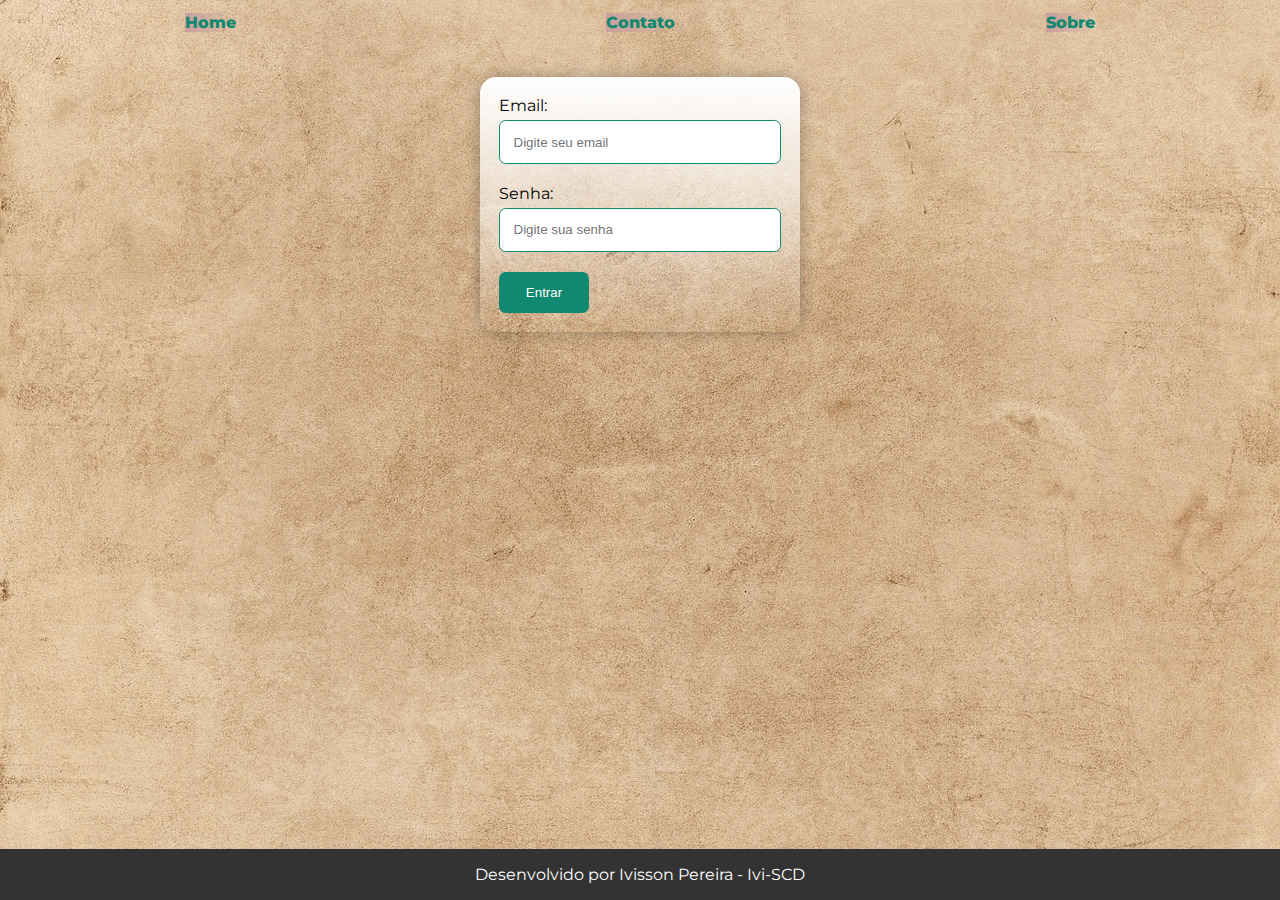
<file: atividade-01-login/index.html>
<!DOCTYPE html>
<html lang="en">
  <head>
    <meta charset="UTF-8" />
    <meta name="viewport" content="width=device-width, initial-scale=1.0" />
    <title>Login</title>
    <link rel="stylesheet" href="./assets/css/styles.css" />
  </head>
  <body>
    <header>
      <nav class="navegacao">
        <ul class="navegacao__lista">
          <a class="navegacao__lista__item" href="">Home</a
          ><a class="navegacao__lista__item" href="">Contato</a
          ><a class="navegacao__lista__item" href="">Sobre</a>
        </ul>
      </nav>
    </header>

    <main>
      <form action="" method="POST" class="form-login">
        <label class="form-login__label" for="email">Email: </label>
        <input
          class="form-login__input"
          type="text"
          name="email"
          id="email"
          placeholder="Digite seu email"
        />

        <label class="form-login__label" for="password">Senha: </label>
        <input
          class="form-login__input"
          type="password"
          name="senha"
          id="senha"
          placeholder="Digite sua senha"
        />
        <button class="form-login__button" type="submit">Entrar</button>
      </form>
    </main>

    <footer>
      <p>Desenvolvido por Ivisson Pereira - Ivi-SCD</p>
    </footer>
  </body>
</html>
</file>
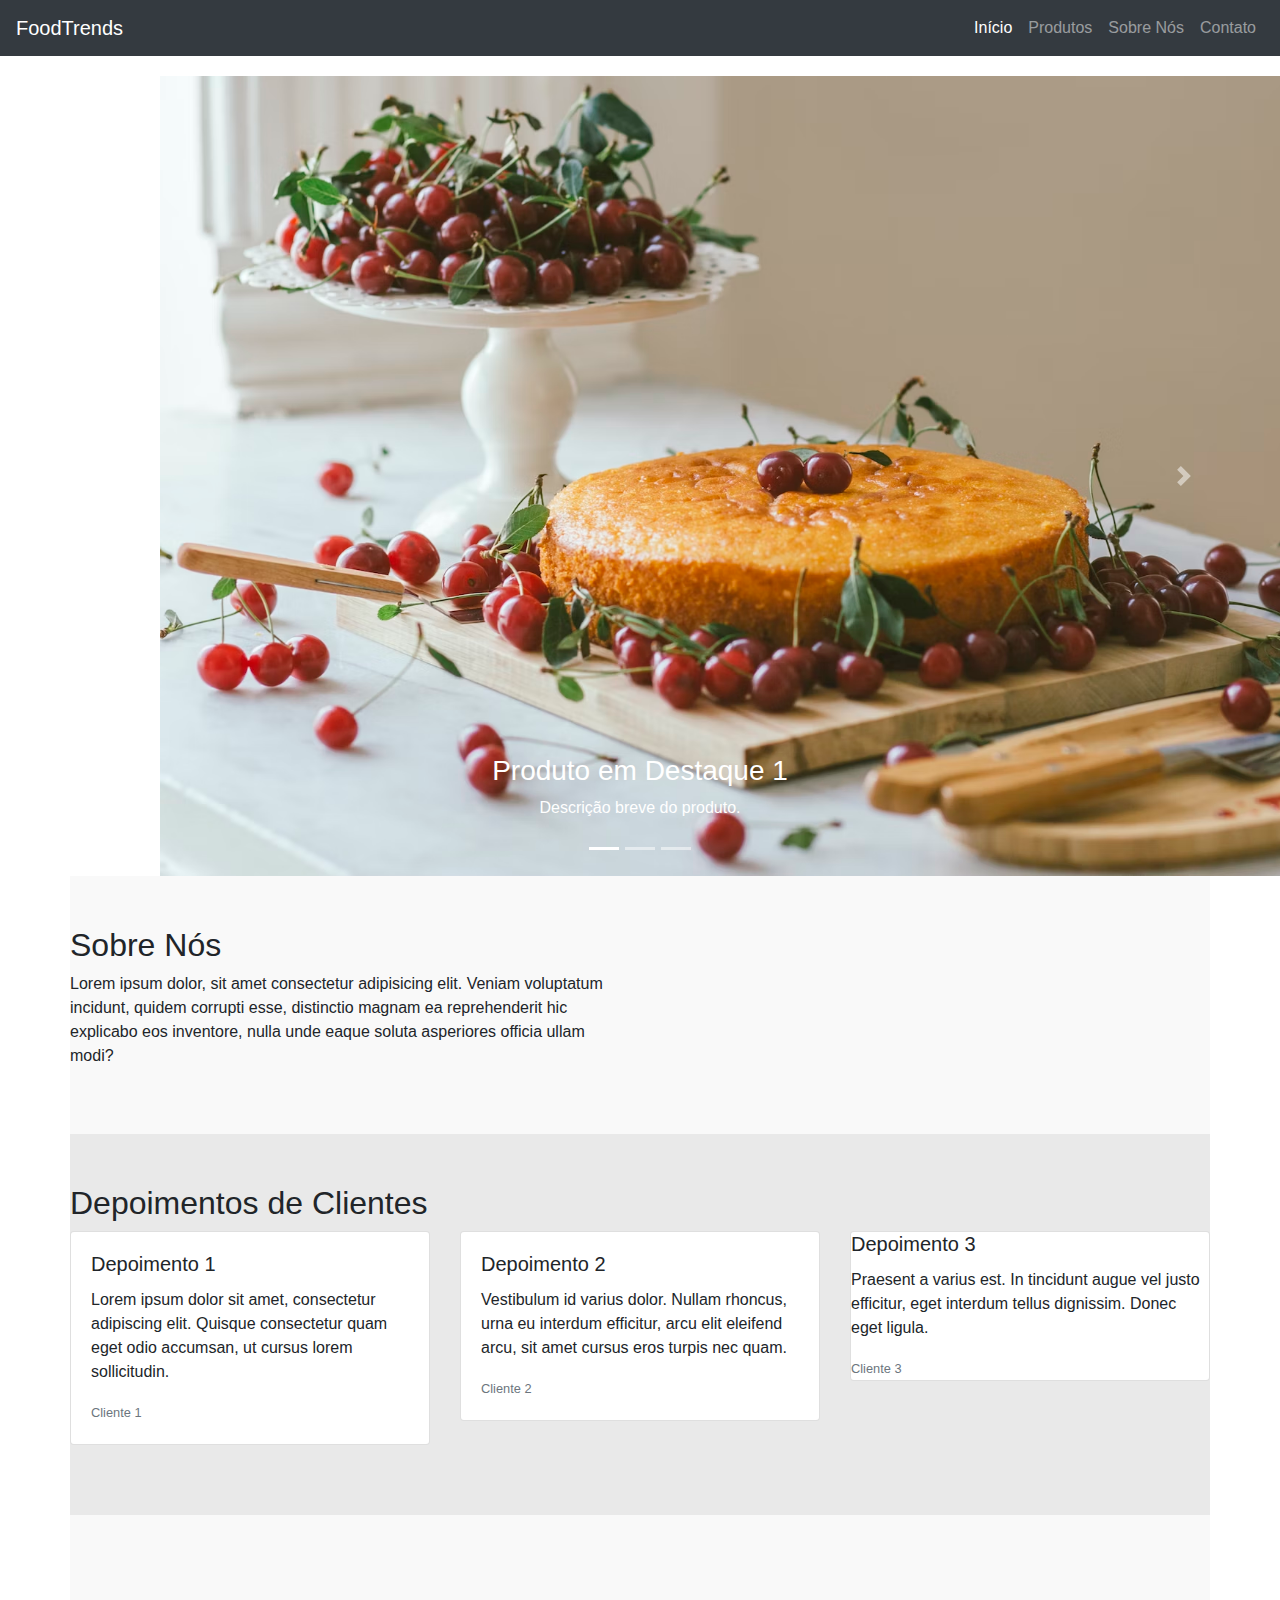
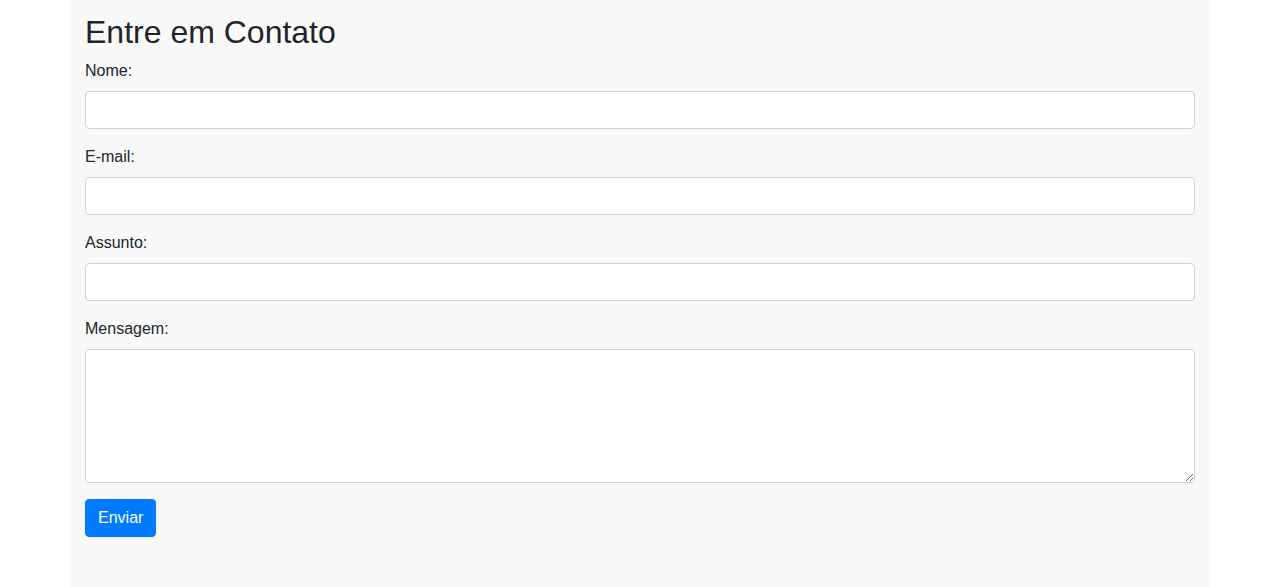
<file: atividade-02-bootstrap/index.html>
<!DOCTYPE html>
<html lang="pt-br">
  <head>
    <meta charset="UTF-8" />
    <meta name="viewport" content="width=device-width, initial-scale=1.0" />
    <title>FashionTrends - Sua Loja de Moda</title>
    <link
      rel="stylesheet"
      href="https://maxcdn.bootstrapcdn.com/bootstrap/4.5.2/css/bootstrap.min.css"
    />
    <style>
      header {
        background-color: #333;
        color: white;
        padding: 10px 0;
      }

      #destaque-carousel {
        margin-top: 20px;
      }

      .carousel-image {
        padding-left: 12.5vw;
        height: 50em; /* Para manter a proporção da imagem */
      }

      .card {
        margin-bottom: 20px;
      }

      .sobre-nos {
        background-color: #f9f9f9;
        padding: 50px 0;
      }

      .depoimentos {
        background-color: #e9e9e9;
        padding: 50px 0;
      }

      #formulario-contato {
        background-color: #f9f9f9;
        padding: 50px 0;
      }
    </style>
  </head>
  <body>
    <nav class="navbar navbar-expand-lg navbar-dark bg-dark">
      <a class="navbar-brand" href="#">FoodTrends</a>
      <button
        class="navbar-toggler"
        type="button"
        data-toggle="collapse"
        data-target="#navbarNav"
        aria-controls="navbarNav"
        aria-expanded="false"
        aria-label="Toggle navigation"
      >
        <span class="navbar-toggler-icon"></span>
      </button>
      <div class="collapse navbar-collapse" id="navbarNav">
        <ul class="navbar-nav ml-auto">
          <li class="nav-item active">
            <a class="nav-link" href="#">Início</a>
          </li>
          <li class="nav-item">
            <a class="nav-link" href="#">Produtos</a>
          </li>
          <li class="nav-item">
            <a class="nav-link" href="#">Sobre Nós</a>
          </li>
          <li class="nav-item">
            <a class="nav-link" href="#">Contato</a>
          </li>
        </ul>
      </div>
    </nav>

    <div id="destaque-carousel" class="carousel slide" data-ride="carousel">
      <ol class="carousel-indicators">
        <li
          data-target="#destaque-carousel"
          data-slide-to="0"
          class="active"
        ></li>
        <li data-target="#destaque-carousel" data-slide-to="1"></li>
        <li data-target="#destaque-carousel" data-slide-to="2"></li>
      </ol>
      <div class="carousel-inner">
        <div class="carousel-item active">
          <img
            src="./assets/img/img.jpeg"
            alt="Produto 1"
            class="carousel-image"
          />
          <div class="carousel-caption">
            <h3>Produto em Destaque 1</h3>
            <p>Descrição breve do produto.</p>
          </div>
        </div>
        <div class="carousel-item">
          <img
            src="./assets/img/img.jpeg"
            alt="Produto 2"
            class="carousel-image"
          />
          <div class="carousel-caption">
            <h3>Produto em Destaque 2</h3>
            <p>Descrição breve do produto.</p>
          </div>
        </div>
        <div class="carousel-item">
          <img
            src="./assets/img/img.jpeg"
            alt="Produto 3"
            class="carousel-image"
          />
          <div class="carousel-caption">
            <h3>Produto em Destaque 3</h3>
            <p>Descrição breve do produto.</p>
          </div>
        </div>
      </div>
      <a
        class="carousel-control-prev"
        href="#destaque-carousel"
        role="button"
        data-slide="prev"
      >
        <span class="carousel-control-prev-icon" aria-hidden="true"></span>
        <span class="sr-only">Anterior</span>
      </a>
      <a
        class="carousel-control-next"
        href="#destaque-carousel"
        role="button"
        data-slide="next"
      >
        <span class="carousel-control-next-icon" aria-hidden="true"></span>
        <span class="sr-only">Próximo</span>
      </a>
    </div>

    <!-- Seção "Sobre Nós" -->
    <div class="container sobre-nos">
      <div class="row">
        <div class="col-md-6">
          <h2>Sobre Nós</h2>
          <p>
            Lorem ipsum dolor, sit amet consectetur adipisicing elit. Veniam
            voluptatum incidunt, quidem corrupti esse, distinctio magnam ea
            reprehenderit hic explicabo eos inventore, nulla unde eaque soluta
            asperiores officia ullam modi?
          </p>
        </div>
        <div class="col-md-6"></div>
      </div>
    </div>

    <div class="container depoimentos">
      <h2>Depoimentos de Clientes</h2>
      <div class="row">
        <div class="col-md-4">
          <div class="card">
            <div class="card-body">
              <h5 class="card-title">Depoimento 1</h5>
              <p class="card-text">
                Lorem ipsum dolor sit amet, consectetur adipiscing elit. Quisque
                consectetur quam eget odio accumsan, ut cursus lorem
                sollicitudin.
              </p>
              <p class="card-text">
                <small class="text-muted">Cliente 1</small>
              </p>
            </div>
          </div>
        </div>
        <div class="col-md-4">
          <div class="card">
            <div class="card-body">
              <h5 class="card-title">Depoimento 2</h5>
              <p class="card-text">
                Vestibulum id varius dolor. Nullam rhoncus, urna eu interdum
                efficitur, arcu elit eleifend arcu, sit amet cursus eros turpis
                nec quam.
              </p>
              <p class="card-text">
                <small class="text-muted">Cliente 2</small>
              </p>
            </div>
          </div>
        </div>
        <div class="col-md-4">
          <div class="card">
            <h5 class="card-title">Depoimento 3</h5>
            <p class="card-text">
              Praesent a varius est. In tincidunt augue vel justo efficitur,
              eget interdum tellus dignissim. Donec eget ligula.
            </p>
            <p class="card-text"><small class="text-muted">Cliente 3</small></p>
          </div>
        </div>
      </div>
    </div>

    <div id="formulario-contato" class="container">
      <div class="container mt-5">
        <h2>Entre em Contato</h2>
        <form>
          <div class="form-group">
            <label for="nome">Nome:</label>
            <input
              type="text"
              class="form-control"
              id="nome"
              name="nome"
              required
            />
          </div>
          <div class="form-group">
            <label for="email">E-mail:</label>
            <input
              type="email"
              class="form-control"
              id="email"
              name="email"
              required
            />
          </div>
          <div class="form-group">
            <label for="assunto">Assunto:</label>
            <input
              type="text"
              class="form-control"
              id="assunto"
              name="assunto"
              required
            />
          </div>
          <div class="form-group">
            <label for="mensagem">Mensagem:</label>
            <textarea
              class="form-control"
              id="mensagem"
              name="mensagem"
              rows="5"
              required
            ></textarea>
          </div>
          <button type="submit" class="btn btn-primary">Enviar</button>
        </form>
      </div>
    </div>

    <script src="https://ajax.googleapis.com/ajax/libs/jquery/3.5.1/jquery.min.js"></script>
    <script src="https://cdnjs.cloudflare.com/ajax/libs/popper.js/1.16.0/umd/popper.min.js"></script>
    <script src="https://maxcdn.bootstrapcdn.com/bootstrap/4.5.2/js/bootstrap.min.js"></script>
  </body>
</html>
</file>
<file: atividade-01-login/assets/css/styles.css>
@import url("https://fonts.googleapis.com/css2?family=Montserrat:wght@300;400;700&display=swap");

:root {
  --cor-verde-principal: #118870;
  --cor-verde-secundaria: #21492e;
}

*,
*::after,
*::before {
  margin: 0;
  padding: 0;
  box-sizing: border-box;
  text-decoration: none;
}

body {
  font-family: "Montserrat", sans-serif;
  font-size: 100%;
  list-style-type: none;
  background-image: url(../img/background.jpg);
  background-size: cover;
  background-repeat: no-repeat;
  background-attachment: fixed;
}

.navegacao {
  height: 5vh;
}

.navegacao__lista {
  display: flex;
  justify-content: space-around;
  align-items: center;
  height: 100%;
}

.navegacao__lista__item {
  font-weight: 800;
  background-image: linear-gradient(to right, rgb(201, 159, 159), transparent);
  color: var(--cor-verde-principal);
}

.navegacao__lista__item:hover {
  font-size: 1.1rem;
}

main {
  margin-top: 2em;
}

.form-login {
  width: 20em;
  margin: 0 auto;
  padding: 1.2em;
  background-image: linear-gradient(to bottom, #ffffff, transparent);
  border-radius: 1em;
  box-shadow: 0 0 1em rgba(0, 0, 0, 0.3);
}

.form-login__label {
  display: block;
  margin-bottom: 5px;
}

.form-login__input {
  width: 100%;
  padding: 1em;
  margin-bottom: 1.5em;
  border: 0.1em solid var(--cor-verde-principal);
  border-radius: 0.5em;
}

.form-login__button {
  background-color: var(--cor-verde-principal);
  color: #fff;
  padding: 1em 2em;
  border: none;
  border-radius: 0.5em;
  cursor: pointer;
}

.form-login__button:hover {
  background-color: var(--cor-verde-secundaria);
}

footer {
  background-color: #333;
  color: #fff;
  text-align: center;
  padding: 1em 0;
  position: absolute;
  bottom: 0;
  width: 100%;
}
</file>
